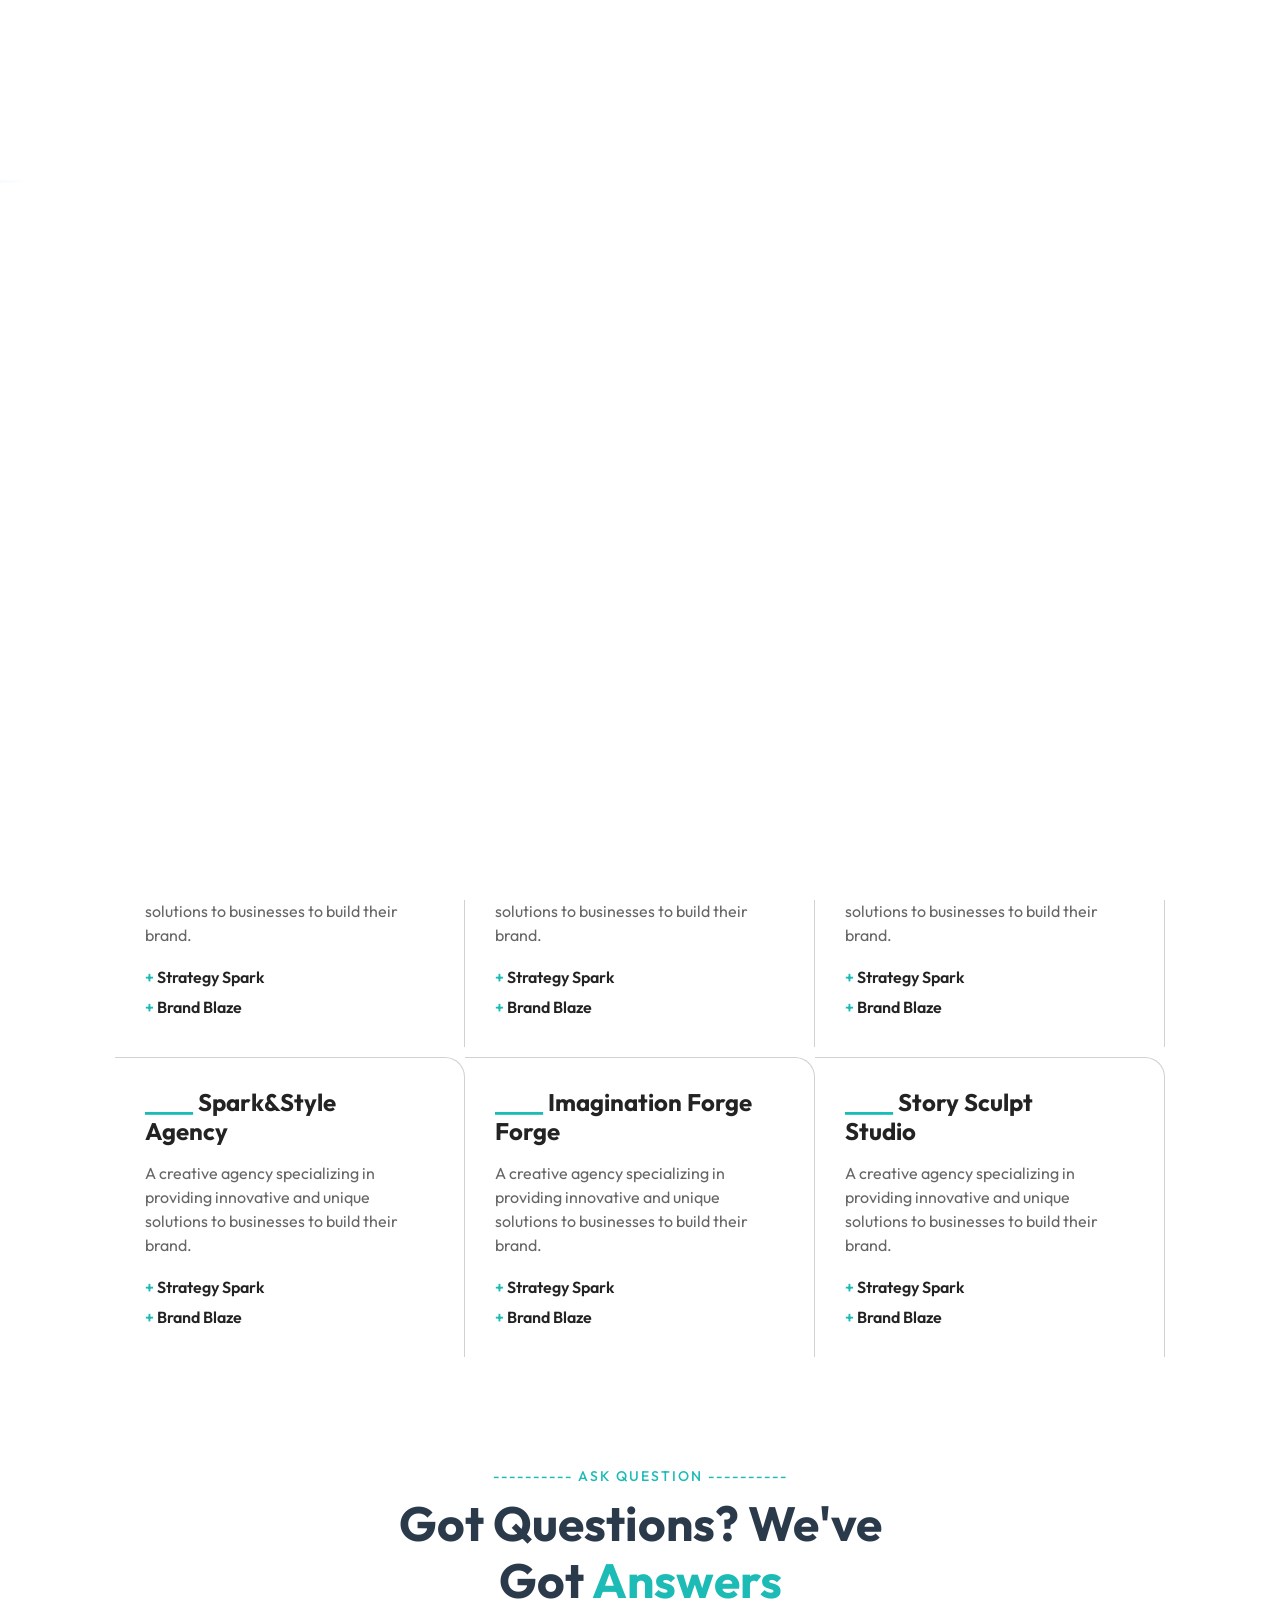
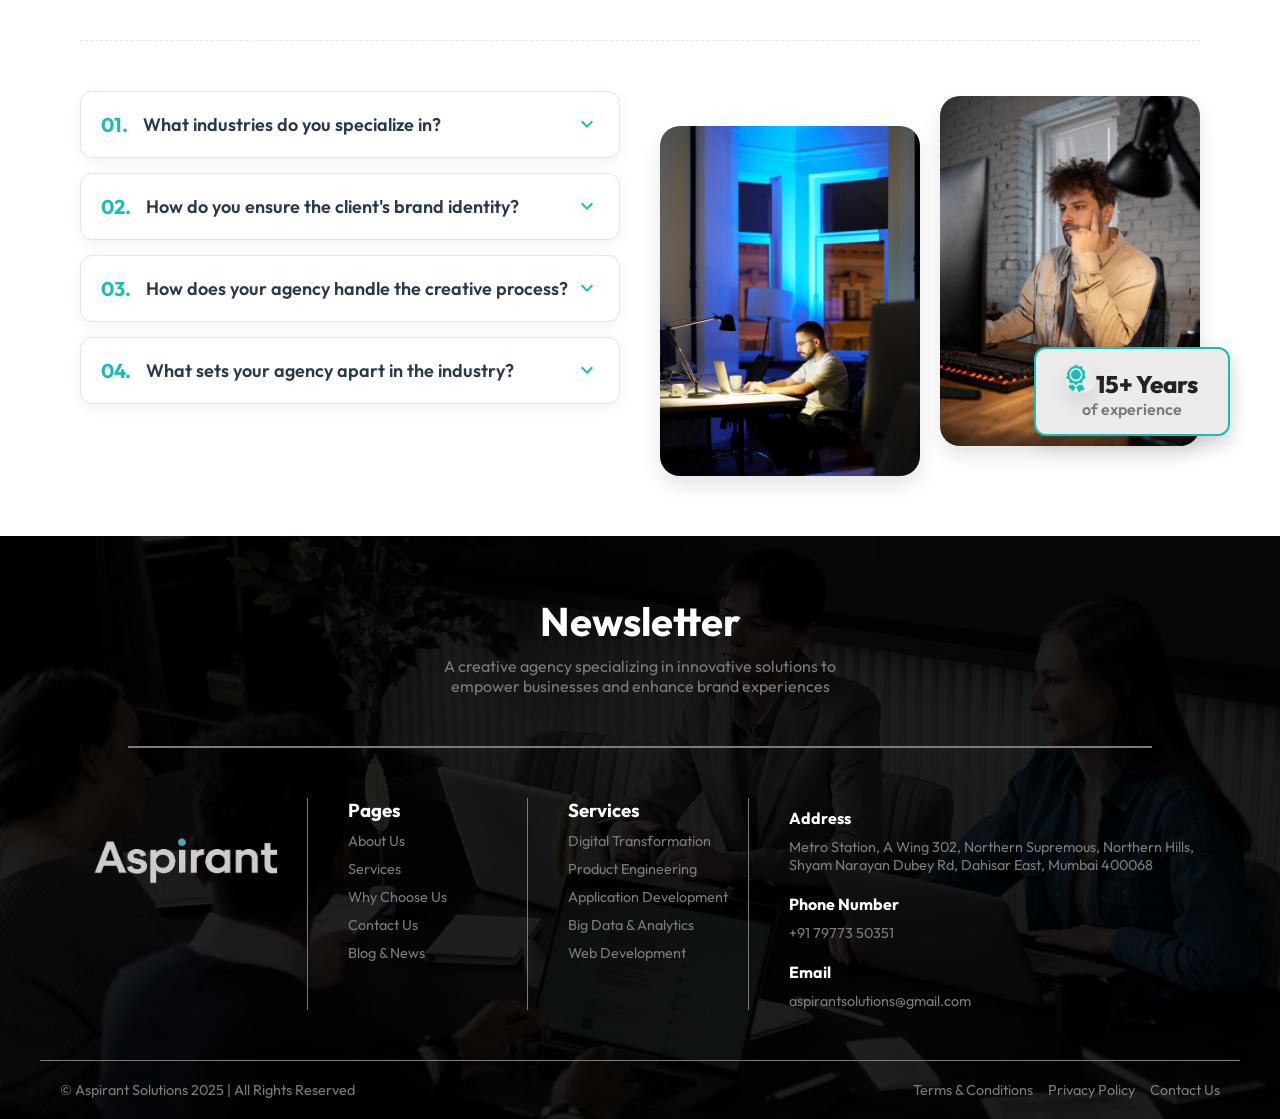
<file: services.html>
<!DOCTYPE html>
<html lang="en">

<head>
    <meta charset="UTF-8">
    <meta name="viewport" content="width=device-width, initial-scale=1.0">
    <title>Services</title>
    <link
        href="https://fonts.googleapis.com/css2?family=DM+Sans:ital,opsz,wght@0,9..40,100..1000;1,9..40,100..1000&family=Karla:ital,wght@0,200..800;1,200..800&family=Lato:ital,wght@0,100;0,300;0,400;0,700;0,900;1,100;1,300;1,400;1,700;1,900&family=Outfit:wght@100..900&family=Rubik:ital,wght@0,300..900;1,300..900&display=swap"
        rel="stylesheet">
        <link rel="icon" href="img/fav icon.png">
    <link rel="stylesheet" href="css/services.css">
</head>

<body>
    <div class="preloader-container">
        <!-- Wind effect -->
        <div class="wind-container">
            <div class="wind-line"></div>
            <div class="wind-line"></div>
            <div class="wind-line"></div>
            <div class="wind-line"></div>
        </div>

        <!-- Flying Plane -->
        <div class="fly-wrapper">
            <div class="glow-circle"></div>
            <img src="img/fav icon.png" class="plane" alt="Plane" />
            <div class="plane-name">Aspirant</div>
            <div class="shadow"></div>
        </div>
    </div>


    <section class="section-1">
        <nav class="nav-bar">
            <div class="nav-container">
                <div class="logo"><a href="#"><img src="img/Aspirant logo White.webp" alt="Aspirant Logo"></a></div>
                <ul class="nav-links" id="nav-links">
                    <li><a href="index.html">Home</a></li>
                    <li><a href="About.html">About</a></li>
                    <li><a class="service-link" href="#services" style="color: aqua;">Services</a></li>
                    <li><a href="/#section-5">Blog</a></li>
                    <li><a href="/#section-10-main">Contact Us</a></li>
                </ul>
                <button class="get-in-touch"><a href="#">GET IN TOUCH <img src="img/getintouch img.png" alt=""> </a></button>
                <div class="burger-menu" onclick="toggleMenu(this)">
                    <div></div>
                    <div></div>
                    <div></div>
                </div>
            </div>
        </nav>
        <div class="section-1-header">
            <h1 class="page-title">Services</h1>
            <h2 class="breadcrumb"><a href="index.html">Home</a><span class="Success"> /</span> <a href="services.html"
                    style="color: aqua;">Services</a></h2>
            <img src="img/Services.png" alt="Services Hero Image">
        </div>
    </section>

    <section class="section-2">
        <div class="service-container">
            <div class="service-box">
                <div class="box-content">
                    <h1 class="box-title"><span class="Success">____ </span>Brand Craft <br>Solutions</h1>
                    <p class="service-description">A creative agency specializing in providing innovative and unique
                        solutions to businesses to build their brand.</p>
                    <p class="service-plus-text"><span class="Success">+</span> Strategy Spark</p>
                    <p class="service-plus-text"><span class="Success">+</span> Brand Blaze</p>
                </div>
            </div>
            <div class="service-box">
                <div class="box-content">
                    <h1 class="box-title"><span class="Success">____ </span>Creati Merge <br>Artistry</h1>
                    <p class="service-description">A creative agency specializing in providing innovative and unique
                        solutions to businesses to build their brand.</p>
                    <p class="service-plus-text"><span class="Success">+</span> Strategy Spark</p>
                    <p class="service-plus-text"><span class="Success">+</span> Brand Blaze</p>
                </div>
            </div>
            <div class="service-box">
                <div class="box-content">
                    <h1 class="box-title"><span class="Success">____ </span>Logo Launch<br>Solutions</h1>
                    <p class="service-description">A creative agency specializing in providing innovative and unique
                        solutions to businesses to build their brand.</p>
                    <p class="service-plus-text"><span class="Success">+</span> Strategy Spark</p>
                    <p class="service-plus-text"><span class="Success">+</span> Brand Blaze</p>
                </div>
            </div>
            <div class="service-box">
                <div class="box-content">
                    <h1 class="box-title"><span class="Success">____ </span>Creative Canvas <br>Co</h1>
                    <p class="service-description">A creative agency specializing in providing innovative and unique
                        solutions to businesses to build their brand.</p>
                    <p class="service-plus-text"><span class="Success">+</span> Strategy Spark</p>
                    <p class="service-plus-text"><span class="Success">+</span> Brand Blaze</p>
                </div>
            </div>
            <div class="service-box">
                <div class="box-content">
                    <h1 class="box-title"><span class="Success">____ </span>Design <br>Dynamo</h1>
                    <p class="service-description">A creative agency specializing in providing innovative and unique
                        solutions to businesses to build their brand.</p>
                    <p class="service-plus-text"><span class="Success">+</span> Strategy Spark</p>
                    <p class="service-plus-text"><span class="Success">+</span> Brand Blaze</p>
                </div>
            </div>
            <div class="service-box">
                <div class="box-content">
                    <h1 class="box-title"><span class="Success">____ </span>Artistry <br>Avenue</h1>
                    <p class="service-description">A creative agency specializing in providing innovative and unique
                        solutions to businesses to build their brand.</p>
                    <p class="service-plus-text"><span class="Success">+</span> Strategy Spark</p>
                    <p class="service-plus-text"><span class="Success">+</span> Brand Blaze</p>
                </div>
            </div>
            <div class="service-box">
                <div class="box-content">
                    <h1 class="box-title"><span class="Success">____ </span>Spark&Style <br>Agency</h1>
                    <p class="service-description">A creative agency specializing in providing innovative and unique
                        solutions to businesses to build their brand.</p>
                    <p class="service-plus-text"><span class="Success">+</span> Strategy Spark</p>
                    <p class="service-plus-text"><span class="Success">+</span> Brand Blaze</p>
                </div>
            </div>
            <div class="service-box">
                <div class="box-content">
                    <h1 class="box-title"><span class="Success">____ </span>Imagination Forge <br>Forge</h1>
                    <p class="service-description">A creative agency specializing in providing innovative and unique
                        solutions to businesses to build their brand.</p>
                    <p class="service-plus-text"><span class="Success">+</span> Strategy Spark</p>
                    <p class="service-plus-text"><span class="Success">+</span> Brand Blaze</p>
                </div>
            </div>
            <div class="service-box">
                <div class="box-content">
                    <h1 class="box-title"><span class="Success">____ </span>Story Sculpt <br>Studio</h1>
                    <p class="service-description">A creative agency specializing in providing innovative and unique
                        solutions to businesses to build their brand.</p>
                    <p class="service-plus-text"><span class="Success">+</span> Strategy Spark</p>
                    <p class="service-plus-text"><span class="Success">+</span> Brand Blaze</p>
                </div>
            </div>
        </div>
    </section>
    <section class="section-3">
        <div class="faq-container">
            <!-- Header Section -->
            <div class="faq-header">
                <p class="subtitle">---------- ASK QUESTION ----------</p>
                <h1 class="title">Got Questions? We've <br> Got <span class="highlight">Answers</span></h1>
            </div>
            <!-- Main Content -->
            <div class="faq-content">
                <!-- Left Section: Questions -->
                <div class="faq-accordion">
                    <div class="accordion-item">
                        <div class="accordion-header">
                            <div class="question-text">
                                <span class="question-number">01.</span>
                                What industries do you specialize in?
                            </div>
                            <svg class="arrow-icon" xmlns="http://www.w3.org/2000/svg" viewBox="0 0 24 24">
                                <path d="M8.59,16.58L13.17,12L8.59,7.41L10,6L16,12L10,18L8.59,16.58Z" />
                            </svg>
                        </div>
                        <div class="accordion-body">
                            <p>We specialize in providing innovative and unique solutions to businesses across various
                                industries, including technology, e-commerce, and creative arts. Our core focus is
                                helping
                                clients build and refine their brand identity for a competitive edge.</p>
                        </div>
                    </div>

                    <div class="accordion-item">
                        <div class="accordion-header">
                            <div class="question-text">
                                <span class="question-number">02.</span>
                                How do you ensure the client's brand identity?
                            </div>
                            <svg class="arrow-icon" xmlns="http://www.w3.org/2000/svg" viewBox="0 0 24 24">
                                <path d="M8.59,16.58L13.17,12L8.59,7.41L10,6L16,12L10,18L8.59,16.58Z" />
                            </svg>
                        </div>
                        <div class="accordion-body">
                            <p>We start with a comprehensive brand audit and strategy session. We then work closely with
                                our
                                clients to develop a brand guide, which includes everything from logo design and
                                typography
                                to brand voice and messaging. This ensures a consistent and authentic brand identity
                                across
                                all platforms.</p>
                        </div>
                    </div>

                    <div class="accordion-item">
                        <div class="accordion-header">
                            <div class="question-text">
                                <span class="question-number">03.</span>
                                How does your agency handle the creative process?
                            </div>
                            <svg class="arrow-icon" xmlns="http://www.w3.org/2000/svg" viewBox="0 0 24 24">
                                <path d="M8.59,16.58L13.17,12L8.59,7.41L10,6L16,12L10,18L8.59,16.58Z" />
                            </svg>
                        </div>
                        <div class="accordion-body">
                            <p>Our creative process is highly collaborative. We involve the client in every stage, from
                                initial brainstorming to final execution. Our team of designers, strategists, and
                                writers
                                work together to create a unique and effective campaign that resonates with the target
                                audience.</p>
                        </div>
                    </div>

                    <div class="accordion-item">
                        <div class="accordion-header">
                            <div class="question-text">
                                <span class="question-number">04.</span>
                                What sets your agency apart in the industry?
                            </div>
                            <svg class="arrow-icon" xmlns="http://www.w3.org/2000/svg" viewBox="0 0 24 24">
                                <path d="M8.59,16.58L13.17,12L8.59,7.41L10,6L16,12L10,18L8.59,16.58Z" />
                            </svg>
                        </div>
                        <div class="accordion-body">
                            <p>Our unique blend of creative artistry and data-driven strategy. We don't just create
                                beautiful designs; we ensure every element is purposeful and aligned with our clients'
                                business goals. We also pride ourselves on our transparent communication and long-term
                                partnership approach.</p>
                        </div>
                    </div>
                </div>

                <!-- Right Section: Images -->
                <div class="faq-images">
                    <div class="image-row">
                        <img style="margin-top: 15px;" src="img/image.png" alt="">
                        <img style="margin-top: -15px;" src="img/image2.png" alt=" ">
                    </div>
                    <div class="experience-badge">
                        <span> <img src="img/exp.png" alt="">15+ Years</span>
                        of experience
                    </div>
                </div>
            </div>
        </div>
    </section>

    <!-- foter -->
    <footer>
        <div class="footer-content">
            <h1>Newsletter</h1>
            <p>
                A creative agency specializing in innovative solutions to <br>
                empower businesses and enhance brand experiences
            </p>
        </div>

        <hr />

        <div class="footer-links">
            <div class="footer-logo">
                <img src="img/Aspirant logo White.webp" alt="Logo" />
            </div>

            <div class="footer-pages">
                <h3>Pages</h3>
                <a href="#">About Us</a>
                <a href="#">Services</a>
                <a href="#">Why Choose Us</a>
                <a href="#">Contact Us</a>
                <a href="#">Blog & News</a>
            </div>

            <div class="footer-sevices">
                <h3>Services</h3>
                <a href="#">Digital Transformation</a>
                <a href="#">Product Engineering</a>
                <a href="#">Application Development</a>
                <a href="#">Big Data & Analytics</a>
                <a href="#">Web Development</a>
            </div>

            <div class="footer-contact">
                <h3>Address</h3>
                <p>Metro Station, A Wing 302, Northern Supremous, Northern Hills,<br>Shyam Narayan Dubey Rd, Dahisar
                    East,
                    Mumbai 400068</p>
                <h3>Phone Number</h3>
                <p>+91 79773 50351</p>
                <h3>Email</h3>
                <p>aspirantsolutions@gmail.com</p>
            </div>
        </div>

        <div class="footer-copywrite">
            <p>© Aspirant Solutions 2025 | All Rights Reserved</p>
            <span>
                <p>Terms & Conditions</p>
                <p>Privacy Policy</p>
                <p>Contact Us</p>
            </span>
        </div>
    </footer>

    <script src="./js/script.js"></script>
</body>

</html>
</file>
<file: css/services.css>
* {
          margin: 0;
          padding: 0;
          box-sizing: border-box;
          text-decoration: none;
          font-family: 'Outfit', sans-serif;
      }

      html {
          scroll-behavior: smooth;
      }

      .preloader-container {
          position: fixed;
          top: 0;
          left: 0;
          width: 100%;
          height: 100%;
          background: white;
          z-index: 9999;
          opacity: 1;
          transition: opacity 3s ease;
          /* Faster fade */
      }

      .preloader-container.fade-out {
          opacity: 0;
          pointer-events: none;
      }

      .fly-wrapper {
          position: absolute;
          left: 50%;
          top: 80%;
          transform: translateX(-50%);
          animation: flyTakeoff 3s ease-in-out forwards;
          width: 140px;
          height: 160px;
          text-align: center;
      }

      .plane {
          width: 100px;
          position: relative;
          z-index: 3;
          animation: planeSway 1.2s ease-in-out infinite alternate;
          filter: drop-shadow(0 0 10px rgba(0, 0, 0, 0.2));
      }

      .plane-name {
          margin-top: 8px;
          font-size: 20px;
          font-weight: 600;
          color: #1CBBB6;
          letter-spacing: 1px;
          animation: nameFade 3.5s ease-in-out forwards;
      }

      .glow-circle {
          position: absolute;
          top: 50%;
          left: 50%;
          width: 120px;
          height: 120px;
          border-radius: 50%;
          background: radial-gradient(circle, rgba(0, 149, 255, 0.2) 0%, transparent 70%);
          transform: translate(-50%, -50%);
          animation: glowPulse 3s infinite;
          z-index: 1;
      }

      .shadow {
          position: absolute;
          bottom: 8px;
          left: 50%;
          transform: translateX(-50%);
          width: 60px;
          height: 10px;
          background: rgba(0, 0, 0, 0.15);
          border-radius: 50%;
          animation: shadowScale 3s ease-in-out forwards;
          z-index: 0;
      }

      .wind-container {
          position: absolute;
          top: 0;
          left: 0;
          width: 100%;
          height: 100%;
          overflow: hidden;
          z-index: 0;
      }

      .wind-line {
          position: absolute;
          width: 150px;
          height: 3px;
          background: linear-gradient(90deg, #00aaff, transparent);
          opacity: 0.2;
          animation: windMove 1.5s linear infinite;
      }

      .wind-line:nth-child(1) {
          top: 20%;
          left: -120px;
          animation-delay: 0s;
      }

      .wind-line:nth-child(2) {
          top: 40%;
          left: -180px;
          animation-delay: 0.3s;
      }

      .wind-line:nth-child(3) {
          top: 60%;
          left: -150px;
          animation-delay: 0.6s;
      }

      .wind-line:nth-child(4) {
          top: 80%;
          left: -200px;
          animation-delay: 0.9s;
      }

      /* === Animations === */
      @keyframes flyTakeoff {
          0% {
              top: 80%;
              transform: translateX(-50%) scale(1);
              opacity: 1;
          }

          40% {
              top: 50%;
              transform: translateX(-50%) scale(1.05);
          }

          70% {
              top: 20%;
              transform: translateX(-50%) rotate(-5deg);
          }

          85% {
              top: 18%;
              transform: translateX(-50%) rotate(-10deg);
              opacity: 1;
          }

          100% {
              top: -20%;
              transform: translateX(-50%) rotate(-25deg);
              opacity: 0;
          }
      }

      @keyframes planeSway {
          0% {
              transform: rotate(-3deg);
          }

          100% {
              transform: rotate(3deg);
          }
      }

      @keyframes glowPulse {

          0%,
          100% {
              transform: translate(-50%, -50%) scale(0.95);
              opacity: 0.3;
          }

          50% {
              transform: translate(-50%, -50%) scale(1.05);
              opacity: 0.6;
          }
      }

      @keyframes shadowScale {
          0% {
              transform: translateX(-50%) scale(1);
              opacity: 0.15;
          }

          100% {
              transform: translateX(-50%) scale(0.3);
              opacity: 0;
          }
      }

      @keyframes windMove {
          0% {
              transform: translateX(0);
          }

          100% {
              transform: translateX(120vw);
          }
      }

      @keyframes nameFade {
          0% {
              opacity: 1;
              transform: translateY(0);
          }

          80% {
              opacity: 1;
              transform: translateY(-10px);
          }

          100% {
              opacity: 0;
              transform: translateY(-50px);
          }
      }

      /* Navbar */
      .service-link {
          color: #17a8a3;
      }

      .section-1 {
          background: #232323;
      }

      .Success {
          color: #1CBBB6;
      }

      .nav-bar {
          position: sticky;
          top: 0;
          padding: 15px 0;
          z-index: 999;
          backdrop-filter: blur(1px);
      }

      .nav-container {
          background: #232323;
          border-radius: 50px;
          display: flex;
          align-items: center;
          justify-content: space-between;
          padding: 10px 30px;
          max-width: 1200px;
          margin: 0 auto;
          box-shadow: 0 4px 12px rgba(0, 0, 0, 0.1);
          transition: all 0.3s ease;
      }

      .logo img {
          height: 45px;
          margin-top: 6px;
          transition: transform 0.3s ease;
      }

      .logo img:hover {
          transform: scale(1.05);
      }

      .nav-links {
          display: flex;
          align-items: center;
          gap: 30px;
          list-style: none;
          margin: 0;
      }

      .nav-links li a {
          color: #FFFFFF;
          font-size: 16px;
          font-weight: 600;
          letter-spacing: 1px;
          transition: color 0.3s ease, transform 0.2s ease;
      }

      .nav-links li a:hover {
          color: #1CBBB6;
          transform: translateY(-2px);
      }

      .get-in-touch {
          background-color: #1CBBB6;
          border: none;
          border-radius: 99px;
          padding: 15px 20px;
          font-weight: 600;
          font-size: 14px;
          display: flex;
          align-items: center;
          gap: 8px;
          cursor: pointer;
          transition: background-color 0.3s ease, transform 0.2s ease;
      }

      .get-in-touch:hover {
          background-color: #17a8a3;
          transform: translateY(-2px);
      }

      button a {
          color: white;
          text-decoration: none;
          font-family: 'Arial', sans-serif;
          display: flex;
          align-items: center;
          gap: 10px;
      }

      button img {
          height: 30px;
          width: 50px;
          transition: transform 0.3s ease;
      }

      .burger-menu {
          display: none;
          flex-direction: column;
          gap: 5px;
          cursor: pointer;
          transition: all 0.3s ease-in-out;
      }

      .burger-menu div {
          width: 28px;
          height: 3px;
          background-color: #ffffff;
          border-radius: 2px;
          transition: all 0.4s ease-in-out;
      }

      .burger-menu.active div:nth-child(1) {
          transform: rotate(45deg) translate(6px, 6px);
      }

      .burger-menu.active div:nth-child(2) {
          opacity: 0;
          transform: translateX(-10px);
      }

      .burger-menu.active div:nth-child(3) {
          transform: rotate(-45deg) translate(6px, -6px);
      }

      /* Responsive Media Queries */
      @media (max-width: 992px) {
          .nav-container {
              padding: 10px 20px;
          }

          .nav-links {
              gap: 20px;
          }

          .get-in-touch-btn {
              padding: 12px 20px;
          }
      }

      @media (max-width: 768px) {
          .nav-links {
              flex-direction: column;
              align-items: center;
              justify-content: center;
              position: absolute;
              top: 80px;
              left: 50%;
              transform: translateX(-50%);
              width: 90%;
              max-width: 400px;
              background-color: #232323;
              border-radius: 20px;
              padding: 30px 20px;
              gap: 25px;
              box-shadow: 0 8px 20px rgba(0, 0, 0, 0.15);
              z-index: 998;
              opacity: 0;
              transform: translate(-50%, -20px);
              pointer-events: none;
              transition: all 0.4s ease;
          }

          .nav-links.active {
              opacity: 1;
              transform: translate(-50%, 0);
              pointer-events: auto;
          }

          .nav-links li {
              opacity: 0;
              transform: translateY(20px);
              transition: opacity 0.4s ease, transform 0.4s ease;
          }

          .nav-links.active li {
              opacity: 1;
              transform: translateY(0);
          }

          .nav-links.active li:nth-child(1) {
              transition-delay: 0.1s;
          }

          .nav-links.active li:nth-child(2) {
              transition-delay: 0.2s;
          }

          .nav-links.active li:nth-child(3) {
              transition-delay: 0.3s;
          }

          .nav-links.active li:nth-child(4) {
              transition-delay: 0.4s;
          }

          .nav-links.active li:nth-child(5) {
              transition-delay: 0.5s;
          }

          .burger-menu {
              display: flex;
          }

          .get-in-touch {
              display: none;
          }

          .section-1-header .page-title {
              font-size: 40px;
          }

          .section-1-header .breadcrumb {
              font-size: 16px;
          }
      }

      @media (max-width: 480px) {
          .nav-container {
              padding: 8px 15px;
          }

          .logo img {
              height: 35px;
          }

          .nav-links {
              top: 70px;
              padding: 20px;
          }

          .nav-links li a {
              font-size: 14px;
          }

          .section-1-header .page-title {
              font-size: 30px;
          }

          .section-1-header .breadcrumb {
              font-size: 14px;
          }

          .service-box {
              padding: 20px;
          }

          .service-box .box-title {
              font-size: 20px;
          }
          .get-in-touch {
              display: none;
          }
      }

      /* Hero Section */
      .section-1-header {
          text-align: center;
          padding: 50px 20px 0px 20px;
      }

      .section-1-header .page-title {
          color: #fff;
          font-weight: 600;
          font-size: 50px;
          margin-bottom: 20px;
      }

      .section-1-header .breadcrumb {
          color: #fff;
          font-weight: 600;
          font-size: 18px;
      }

      .section-1-header .breadcrumb a {
          color: #fff;
      }

      .section-1-header img {
          width: 70%;
          max-width: 800px;
          margin-top: 40px;
      }

      /* Services Section */
      .section-2 {
          display: flex;
          flex-wrap: wrap;
          justify-content: center;
          gap: 20px;
          padding: 50px 20px;
          background-color: #fff;
      }

      .service-container {
          max-width: 1200px;
          margin: auto;
          display: flex;
          flex-direction: row;
          flex-wrap: wrap;
          justify-content: center;
          row-gap: 10px;
      }

      .service-box {
          color: #232323;
          max-width: 350px;
          min-height: 290px;
          border-width: 1px 1px 0px 0px;
          border-style: solid;
          border-color: #D1D1D1;
          border-top-right-radius: 20px;
          padding: 30px;
          transition: transform 0.3s ease, box-shadow 0.3s ease;
          display: flex;
          flex-direction: column;
          justify-content: space-between;
      }

      .service-box:hover {
          transform: translateY(-10px);
          box-shadow: 0 10px 20px rgba(0, 0, 0, 0.1);
      }

      .service-box .box-title {
          font-size: 24px;
          font-weight: 700;
          line-height: 1.2;
          margin-bottom: 15px;
      }

      .service-box .box-title span {
          font-size: 24px;
      }

      .service-box .service-description {
          font-size: 16px;
          color: #666;
          line-height: 1.5;
          margin-bottom: 20px;
          flex-grow: 1;
      }

      .service-box .service-plus-text {
          font-size: 16px;
          font-weight: 600;
          margin-top: 10px;
      }



      /* FAQ Container */

      .section-3 {
          padding: 20px;
          display: flex;
          justify-content: center;
          align-items: center;
      }

      .faq-container {
          max-width: 1200px;
          width: 100%;
          border-radius: 20px;
          padding: 40px;
          transition: box-shadow 0.3s ease;
      }



      /* Header Section */
      .faq-header {
          text-align: center;
          padding-bottom: 30px;
          margin-bottom: 30px;
          border-bottom: 1px dashed #e0e6ec;
      }

      .faq-header .subtitle {
          color: #1CBBB6;
          letter-spacing: 2px;
          font-size: 14px;
          margin-bottom: 10px;
          font-weight: 500;
      }

      .faq-header .title {
          font-size: 48px;
          font-weight: 700;
          color: #2b3a4a;
          line-height: 1.2;
      }

      .faq-header .title .highlight {
          color: #1cbbb6;
      }

      .faq-content {
          display: flex;
          gap: 40px;
          padding-top: 20px;
          align-items: flex-start;
      }

      .faq-accordion {
          flex: 1;
          display: flex;
          flex-direction: column;
          gap: 15px;
      }

      .accordion-item {
          border: 1px solid #e0e6ec;
          border-radius: 12px;
          transition: all 0.3s ease;
          cursor: pointer;
          overflow: hidden;
          background-color: #fff;
          box-shadow: 0 4px 15px rgba(0, 0, 0, 0.05);
      }

      .accordion-item:hover {
          transform: translateY(-3px);
          box-shadow: 0 6px 20px rgba(0, 0, 0, 0.08);
      }

      .accordion-item.active {
          background-color: #fff;
          box-shadow: 0 8px 25px rgba(0, 0, 0, 0.1);
      }

      .accordion-header {
          display: flex;
          justify-content: space-between;
          align-items: center;
          padding: 20px;
          font-size: 18px;
          font-weight: 600;
          color: #2b3a4a;
      }

      .accordion-header .question-text {
          display: flex;
          align-items: center;
          gap: 15px;
      }

      .accordion-header .question-number {
          font-weight: bold;
          color: #1cbbb6;
          font-size: 20px;
      }

      .accordion-header .arrow-icon {
          width: 24px;
          height: 24px;
          fill: #1cbbb6;
          transform: rotate(90deg);
          transition: transform 0.3s ease;
      }

      .accordion-item.active .arrow-icon {
          transform: rotate(-90deg);
      }

      .accordion-body {
          max-height: 0;
          opacity: 0;
          transition: max-height 0.4s ease-out, opacity 0.4s ease-out;
      }

      .accordion-item.active .accordion-body {
          max-height: 200px;
          opacity: 1;
          padding: 0 20px 20px 20px;
      }

      .accordion-body p {
          font-size: 16px;
          line-height: 1.6;
          color: #667085;
      }

      .faq-images {
          flex: 1;
          display: flex;
          flex-direction: column;
          /* This keeps the badge below the images */
          gap: 20px;
          position: relative;
          padding-top: 20px;
      }

      .image-row {
          display: flex;
          gap: 20px;
      }

      .faq-images img {
          width: 50%;
          max-width: 600px;
          height: 350px;
          object-fit: cover;
          border-radius: 20px;
          box-shadow: 0 10px 20px rgba(0, 0, 0, 0.1);
          transition: transform 0.3s ease;
      }

      .faq-images img:hover {
          transform: scale(1.02);
      }

      .experience-badge {
          position: absolute;
          bottom: 40px;
          right: -30px;
          background: #EBEBEB;
          color: #7B7B7B;
          padding: 15px 30px;
          border-radius: 12px;
          box-shadow: 0 8px 20px rgba(0, 0, 0, 0.2);
          font-weight: 600;
          text-align: center;
          border: 2px solid #1cbbb6;
          transition: transform 0.3s ease, box-shadow 0.3s ease;
      }

      .experience-badge:hover {
          transform: scale(1.05);
          box-shadow: 0 10px 25px rgba(0, 0, 0, 0.3);
      }

      .experience-badge span {
          font-size: 24px;
          font-weight: 800;
          color: #232323;
          display: block;
      }

      .experience-badge span img {
          width: 30px;
          height: auto;
          padding-right: 10px;

      }

      /* Responsive Design */
      @media (max-width: 900px) {
          .faq-content {
              flex-direction: column;
          }

          .faq-images {
              margin-top: 30px;
              padding-top: 0;
          }

          .image-row {
              flex-direction: column;
              gap: 20px;
          }

          .faq-images img {
              width: 100%;
              height: auto;
          }

          .experience-badge {
              right: 50%;
              transform: translateX(50%);
              bottom: -20px;
              padding: 12px 25px;
          }
      }

      @media (max-width: 600px) {
          .faq-container {
              padding: 20px;
          }

          .faq-header .title {
              font-size: 32px;
          }

          .accordion-header {
              font-size: 16px;
              padding: 15px;
          }

          .accordion-body p {
              font-size: 14px;
          }

          .experience-badge {
              bottom: -15px;
          }
      }

      /* footer */
      footer {
          position: relative;
          background-image: url('../img/footer\ img.png');
          background-size: cover;
          background-position: center;
          color: #fff;
          width: 100%;
          overflow: hidden;
          display: flex;
          flex-direction: column;
          align-items: center;
      }

      footer::before {
          content: "";
          position: absolute;
          top: 0;
          left: 0;
          height: 100%;
          width: 100%;
          background-color: rgba(0, 0, 0, 0.876);
          z-index: 0;
      }

      footer * {
          position: relative;
          z-index: 1;
      }

      .footer-content {
          padding: 60px 20px 20px;
          text-align: center;
          max-width: 1200px;
          width: 100%;
      }

      .footer-content h1 {
          font-size: 2.5rem;
          margin-bottom: 10px;
      }

      .footer-content p {
          color: #7B7B7B;
          font-size: 1rem;
          max-width: 700px;
          margin: 0 auto;
      }

      hr {
          width: 80%;
          max-width: 1200px;
          margin: 30px auto;
          border: 1px solid #7B7B7B;
      }

      .footer-links {
          display: flex;
          justify-content: center;
          flex-wrap: wrap;
          padding: 20px;
          max-width: 1200px;
          width: 100%;
          gap: 20px;
      }

      .footer-links>div {
          padding: 0 20px;
          min-width: 200px;
          display: flex;
          flex-direction: column;
          align-items: flex-start;
      }

      .footer-links>div:not(:last-child) {
          border-right: 1px solid #7B7B7B;
      }

      .footer-logo img {
          width: 100%;
          max-width: 200px;
          margin-top: 31px;
          height: auto;
          filter: contrast(0.6);
      }

      .footer-pages,
      .footer-sevices,
      .footer-contact {
          display: flex;
          flex-direction: column;
          gap: 10px;
          text-align: left;
      }

      .footer-pages a,
      .footer-sevices a {
          color: #7B7B7B;
          text-decoration: none;
          font-size: 0.9rem;
      }

      .footer-contact p {
          color: #7B7B7B;
          font-size: 0.9rem;
      }

      .footer-contact h3 {
          margin-top: 10px;
          font-size: 1rem;
      }

      .footer-copywrite {
          border-top: 1px solid #7B7B7B;
          margin-top: 30px;
          padding: 20px;
          font-size: 0.9rem;
          color: #7B7B7B;
          display: flex;
          flex-wrap: wrap;
          justify-content: space-between;
          align-items: center;
          text-align: center;
          max-width: 1200px;
          width: 100%;
      }

      .footer-copywrite span {
          display: flex;
          flex-wrap: wrap;
          gap: 15px;
          justify-content: center;
      }

      @media (max-width: 992px) {
          .footer-links {
              flex-direction: column;
              align-items: center;
          }

          .footer-links>div {
              border: none !important;
              padding: 15px 0;
              align-items: center;
          }
      }

      @media (max-width: 768px) {
          .footer-content h1 {
              font-size: 2rem;
          }

          .footer-links>div {
              min-width: 150px;
              align-items: center;
          }

          .footer-logo img {
              max-width: 150px;
          }

          .footer-copywrite {
              flex-direction: column;
              gap: 10px;
          }
      }

      @media (max-width: 480px) {
          .footer-content h1 {
              font-size: 1.5rem;
          }

          .footer-content p {
              font-size: 0.9rem;
          }

          .footer-links>div {
              min-width: 100%;
              align-items: center;
          }

          .footer-contact p {
              text-align: center;
          }

          .footer-logo img {
              max-width: 120px;
          }
      }
</file>
